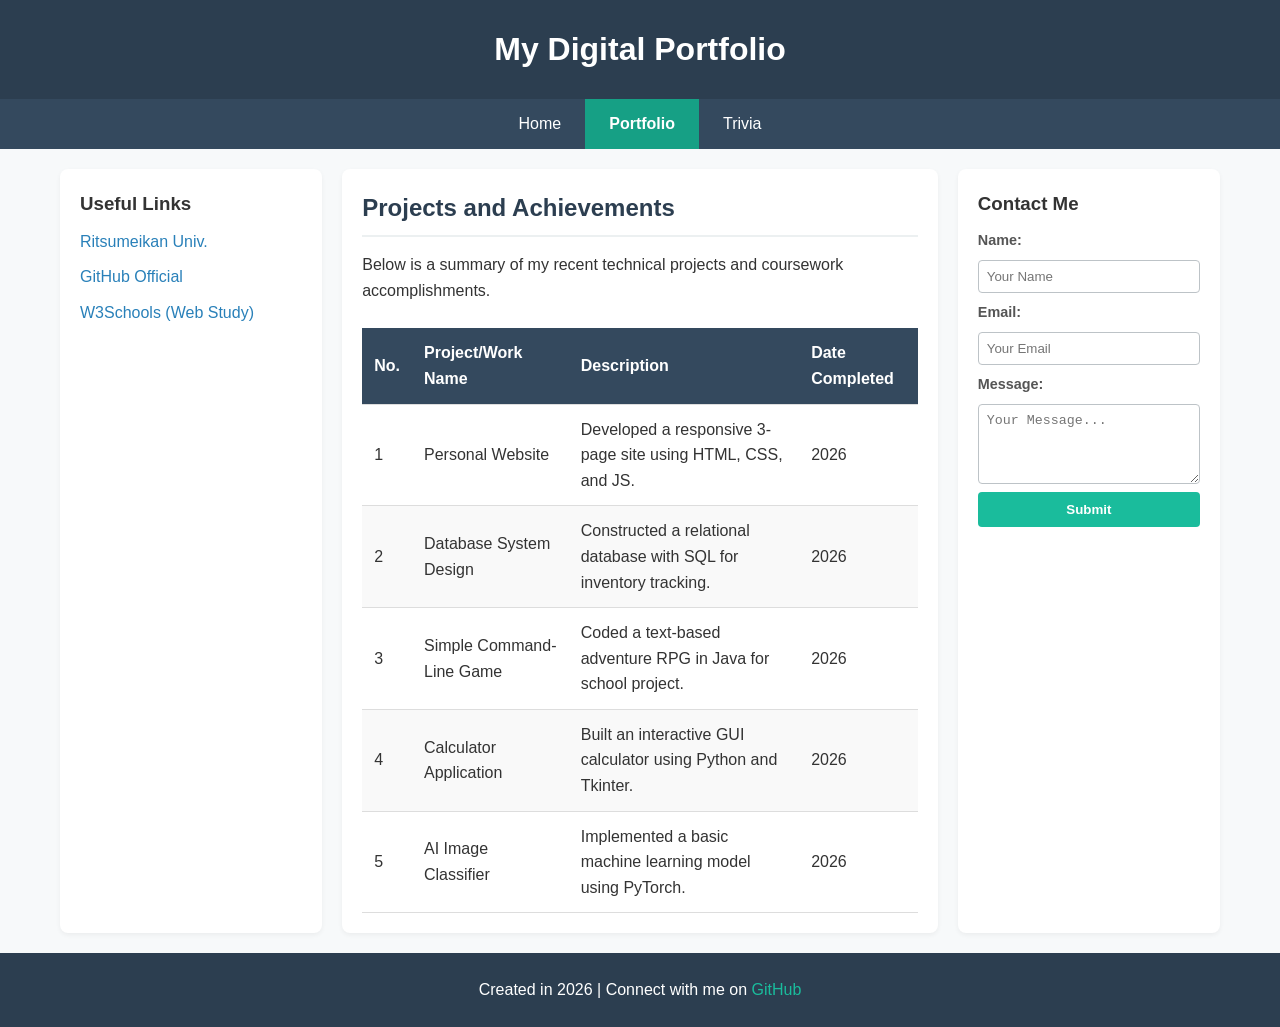
<file: portfolio.html>
<!DOCTYPE html>
<html lang="en">
<head>
    <meta charset="UTF-8">
    <meta name="viewport" content="width=device-width, initial-scale=1.0">
    <title>My Portfolio</title>
    <link rel="stylesheet" href="style.css">
</head>
<body>
    <!-- 1. Header -->
    <header>
        <h1>My Digital Portfolio</h1>
    </header>

    <!-- 2. Menu bar -->
    <nav class="navbar">
        <a href="index.html">Home</a>
        <a href="portfolio.html" class="active">Portfolio</a>
        <a href="trivia.html">Trivia</a>
    </nav>

    <div class="container">
        <!-- 3. Left sidebar -->
        <aside class="sidebar left-sidebar">
            <h3>Useful Links</h3>
            <ul>
                <li><a href="https://www.ritsumei.ac.jp/" target="_blank">Ritsumeikan Univ.</a></li>
                <li><a href="https://github.com/" target="_blank">GitHub Official</a></li>
                <li><a href="https://www.w3schools.com/" target="_blank">W3Schools (Web Study)</a></li>
            </ul>
        </aside>

        <!-- 4. Main Content (作品集表格) -->
        <main class="main-content">
            <h2>Projects and Achievements</h2>
            <p>Below is a summary of my recent technical projects and coursework accomplishments.</p>
            
            <div class="table-container">
                <table class="portfolio-table">
                    <thead>
                        <tr>
                            <th>No.</th>
                            <th>Project/Work Name</th>
                            <th>Description</th>
                            <th>Date Completed</th>
                        </tr>
                    </thead>
                    <tbody>
                        <tr>
                            <td>1</td>
                            <td>Personal Website</td>
                            <td>Developed a responsive 3-page site using HTML, CSS, and JS.</td>
                            <td>2026</td>
                        </tr>
                        <tr>
                            <td>2</td>
                            <td>Database System Design</td>
                            <td>Constructed a relational database with SQL for inventory tracking.</td>
                            <td>2026</td>
                        </tr>
                        <tr>
                            <td>3</td>
                            <td>Simple Command-Line Game</td>
                            <td>Coded a text-based adventure RPG in Java for school project.</td>
                            <td>2026</td>
                        </tr>
                        <tr>
                            <td>4</td>
                            <td>Calculator Application</td>
                            <td>Built an interactive GUI calculator using Python and Tkinter.</td>
                            <td>2026</td>
                        </tr>
                        <tr>
                            <td>5</td>
                            <td>AI Image Classifier</td>
                            <td>Implemented a basic machine learning model using PyTorch.</td>
                            <td>2026</td>
                        </tr>
                    </tbody>
                </table>
            </div>
        </main>

        <!-- 5. Right sidebar -->
        <aside class="sidebar right-sidebar">
            <h3>Contact Me</h3>
            <form id="contactForm" onsubmit="return validateContact(event)">
                <label for="name">Name:</label>
                <input type="text" id="name" required placeholder="Your Name">
                
                <label for="email">Email:</label>
                <input type="email" id="email" required placeholder="Your Email">
                
                <label for="message">Message:</label>
                <textarea id="message" required placeholder="Your Message..."></textarea>
                
                <button type="submit">Submit</button>
            </form>
            <div id="formFeedback" class="feedback"></div>
        </aside>
    </div>

    <!-- 6. Footer -->
    <footer>
        <p>Created in 2026 | Connect with me on <a href="https://github.com/" target="_blank">GitHub</a></p>
    </footer>

    <script src="script.js"></script>
</body>
</html>
</file>
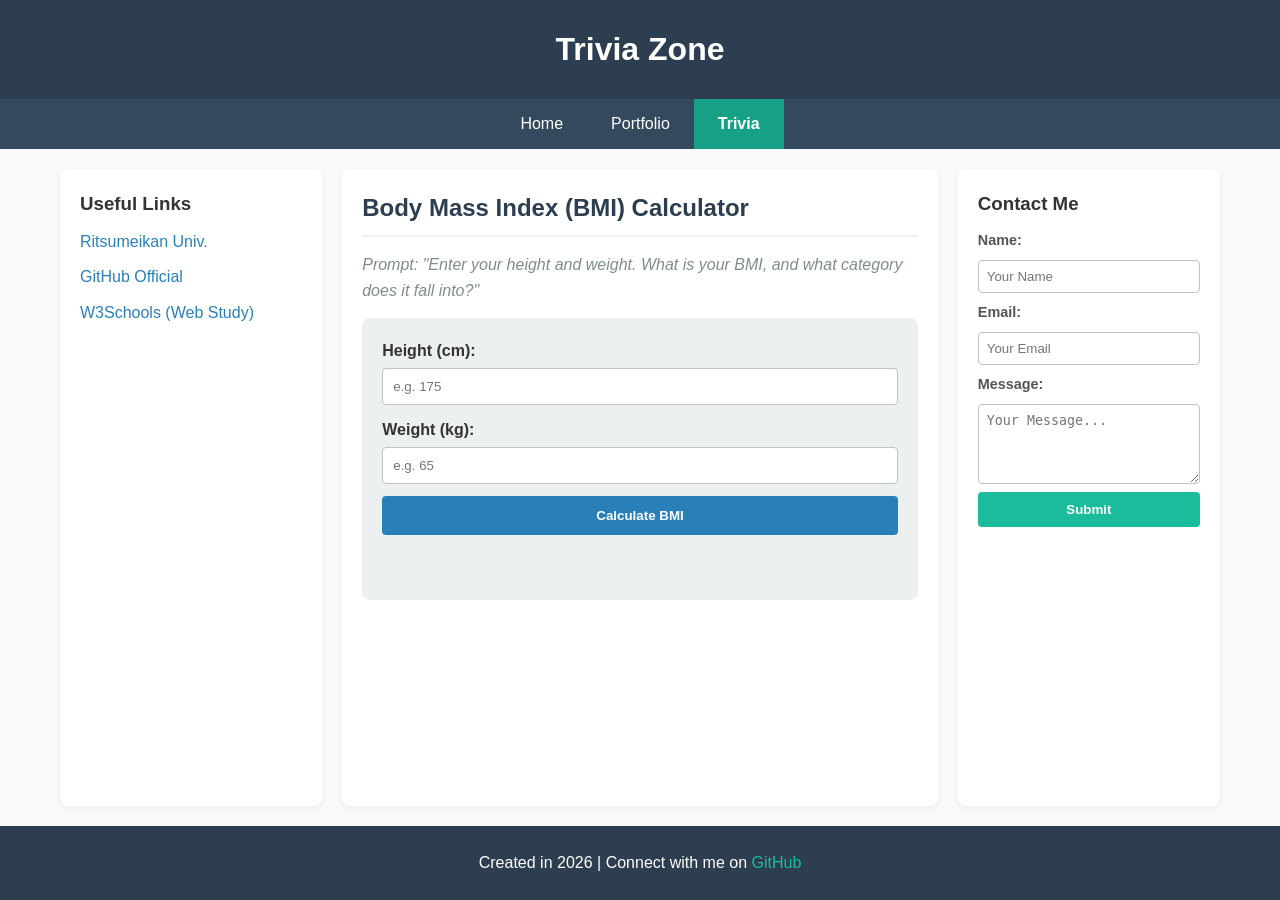
<file: trivia.html>
<!DOCTYPE html>
<html lang="en">
<head>
    <meta charset="UTF-8">
    <meta name="viewport" content="width=device-width, initial-scale=1.0">
    <title>Trivia - BMI Calculator</title>
    <link rel="stylesheet" href="style.css">
</head>
<body>
    <!-- 1. Header -->
    <header>
        <h1>Trivia Zone</h1>
    </header>

    <!-- 2. Menu bar -->
    <nav class="navbar">
        <a href="index.html">Home</a>
        <a href="portfolio.html">Portfolio</a>
        <a href="trivia.html" class="active">Trivia</a>
    </nav>

    <div class="container">
        <!-- 3. Left sidebar -->
        <aside class="sidebar left-sidebar">
            <h3>Useful Links</h3>
            <ul>
                <li><a href="https://www.ritsumei.ac.jp/" target="_blank">Ritsumeikan Univ.</a></li>
                <li><a href="https://github.com/" target="_blank">GitHub Official</a></li>
                <li><a href="https://www.w3schools.com/" target="_blank">W3Schools (Web Study)</a></li>
            </ul>
        </aside>

        <!-- 4. Main Content (BMI 动态交互计算) -->
        <main class="main-content">
            <h2>Body Mass Index (BMI) Calculator</h2>
            <p class="prompt">Prompt: "Enter your height and weight. What is your BMI, and what category does it fall into?"</p>
            
            <div class="trivia-box">
                <div class="input-group">
                    <label for="height">Height (cm):</label>
                    <input type="number" id="height" placeholder="e.g. 175" step="0.1">
                </div>
                <div class="input-group">
                    <label for="weight">Weight (kg):</label>
                    <input type="number" id="weight" placeholder="e.g. 65" step="0.1">
                </div>
                <button type="button" onclick="calculateBMI()">Calculate BMI</button>
                
                <!-- 结果展示区域 -->
                <div id="bmiResult" class="result-area"></div>
            </div>
        </main>

        <!-- 5. Right sidebar -->
        <aside class="sidebar right-sidebar">
            <h3>Contact Me</h3>
            <form id="contactForm" onsubmit="return validateContact(event)">
                <label for="name">Name:</label>
                <input type="text" id="name" required placeholder="Your Name">
                
                <label for="email">Email:</label>
                <input type="email" id="email" required placeholder="Your Email">
                
                <label for="message">Message:</label>
                <textarea id="message" required placeholder="Your Message..."></textarea>
                
                <button type="submit">Submit</button>
            </form>
            <div id="formFeedback" class="feedback"></div>
        </aside>
    </div>

    <!-- 6. Footer -->
    <footer>
        <p>Created in 2026 | Connect with me on <a href="https://github.com/" target="_blank">GitHub</a></p>
    </footer>

    <script src="script.js"></script>
</body>
</html>
</file>
<file: style.css>
/* 全局基础设置：使用柔和温润的配色方案 */
* {
    box-sizing: border-box;
    margin: 0;
    padding: 0;
}

body {
    font-family: 'Segoe UI', Tahoma, Geneva, Verdana, sans-serif;
    line-height: 1.6;
    background-color: #f7f9fa; /* 极淡的灰蓝色背景 */
    color: #333333;
    display: flex;
    flex-direction: column;
    min-height: 100vh;
}

/* 1. Header */
header {
    background-color: #2c3e50; /* 深蓝灰 */
    color: #ffffff;
    text-align: center;
    padding: 1.5rem 1rem;
}

/* 2. Menu Bar */
.navbar {
    background-color: #34495e;
    display: flex;
    justify-content: center;
}

.navbar a {
    color: #ffffff;
    text-decoration: none;
    padding: 12px 24px;
    transition: background 0.3s;
}

/* 悬浮交互与激活态样式 */
.navbar a:hover {
    background-color: #1abc9c; /* 柔和青色 */
}

.navbar a.active {
    background-color: #16a085;
    font-weight: bold;
}

/* 主容器布局：三栏设计（左右栏+中间主内容） */
.container {
    display: flex;
    flex: 1;
    width: 100%;
    max-width: 1200px;
    margin: 0 auto;
    padding: 20px;
    gap: 20px;
}

/* 侧边栏通用样式 */
.sidebar {
    flex: 1;
    background-color: #ffffff;
    padding: 20px;
    border-radius: 8px;
    box-shadow: 0 2px 5px rgba(0,0,0,0.05);
    min-width: 200px;
}

/* 3. Left sidebar */
.left-sidebar ul {
    list-style-type: none;
    margin-top: 10px;
}

.left-sidebar li {
    margin-bottom: 10px;
}

.left-sidebar a {
    color: #2980b9;
    text-decoration: none;
}

.left-sidebar a:hover {
    text-decoration: underline;
}

/* 4. Main Content Area */
.main-content {
    flex: 2.5; /* 主内容更宽 */
    background-color: #ffffff;
    padding: 20px;
    border-radius: 8px;
    box-shadow: 0 2px 5px rgba(0,0,0,0.05);
}

.main-content h2 {
    margin-bottom: 15px;
    color: #2c3e50;
    border-bottom: 2px solid #ecf0f1;
    padding-bottom: 8px;
}

/* 首页内容排版 */
.bio-section {
    display: flex;
    flex-direction: column;
    align-items: center;
    gap: 20px;
}

.profile-img {
    width: 100%;
    max-width: 350px;
    height: auto;
    border-radius: 8px;
    object-fit: cover;
}

/* 5. Right sidebar (联系表单) */
.right-sidebar form {
    display: flex;
    flex-direction: column;
    gap: 8px;
    margin-top: 10px;
}

.right-sidebar label {
    font-size: 0.9rem;
    font-weight: bold;
    color: #555;
}

.right-sidebar input, 
.right-sidebar textarea {
    width: 100%;
    padding: 8px;
    border: 1px solid #bdc3c7;
    border-radius: 4px;
}

.right-sidebar textarea {
    resize: vertical;
    height: 80px;
}

.right-sidebar button {
    background-color: #1abc9c;
    color: #ffffff;
    border: none;
    padding: 10px;
    border-radius: 4px;
    cursor: pointer;
    font-weight: bold;
    transition: background 0.2s;
}

.right-sidebar button:hover {
    background-color: #16a085;
}

.feedback {
    margin-top: 10px;
    font-size: 0.85rem;
    font-weight: bold;
}

/* Portfolio 样式表格 */
.table-container {
    overflow-x: auto;
    margin-top: 15px;
}

.portfolio-table {
    width: 100%;
    border-collapse: collapse;
    margin-top: 10px;
}

.portfolio-table th, 
.portfolio-table td {
    padding: 12px;
    text-align: left;
    border-bottom: 1px solid #ddd;
}

.portfolio-table th {
    background-color: #34495e;
    color: white;
}

.portfolio-table tr:nth-child(even) {
    background-color: #f9f9f9;
}

.portfolio-table tr:hover {
    background-color: #f1f1f1;
}

/* Trivia 模块样式 */
.trivia-box {
    background-color: #ecf0f1;
    padding: 20px;
    border-radius: 8px;
    margin-top: 15px;
}

.prompt {
    font-style: italic;
    color: #7f8c8d;
    margin-bottom: 15px;
}

.input-group {
    margin-bottom: 12px;
}

.input-group label {
    display: block;
    margin-bottom: 4px;
    font-weight: bold;
}

.input-group input {
    width: 100%;
    padding: 10px;
    border: 1px solid #bdc3c7;
    border-radius: 4px;
}

.trivia-box button {
    background-color: #2980b9;
    color: white;
    border: none;
    padding: 12px 20px;
    border-radius: 4px;
    cursor: pointer;
    font-weight: bold;
    width: 100%;
}

.trivia-box button:hover {
    background-color: #3498db;
}

.result-area {
    margin-top: 15px;
    padding: 15px;
    border-radius: 4px;
    font-weight: bold;
    text-align: center;
}

/* 6. Footer */
footer {
    background-color: #2c3e50;
    color: #ffffff;
    text-align: center;
    padding: 1.5rem;
    margin-top: auto;
}

footer a {
    color: #1abc9c;
    text-decoration: none;
}

/* 响应式设计：屏幕小于768px时，自动切换为一列（单栏）布局 */
@media (max-width: 768px) {
    .container {
        flex-direction: column;
    }
    .sidebar, .main-content {
        width: 100%;
    }
}
</file>
